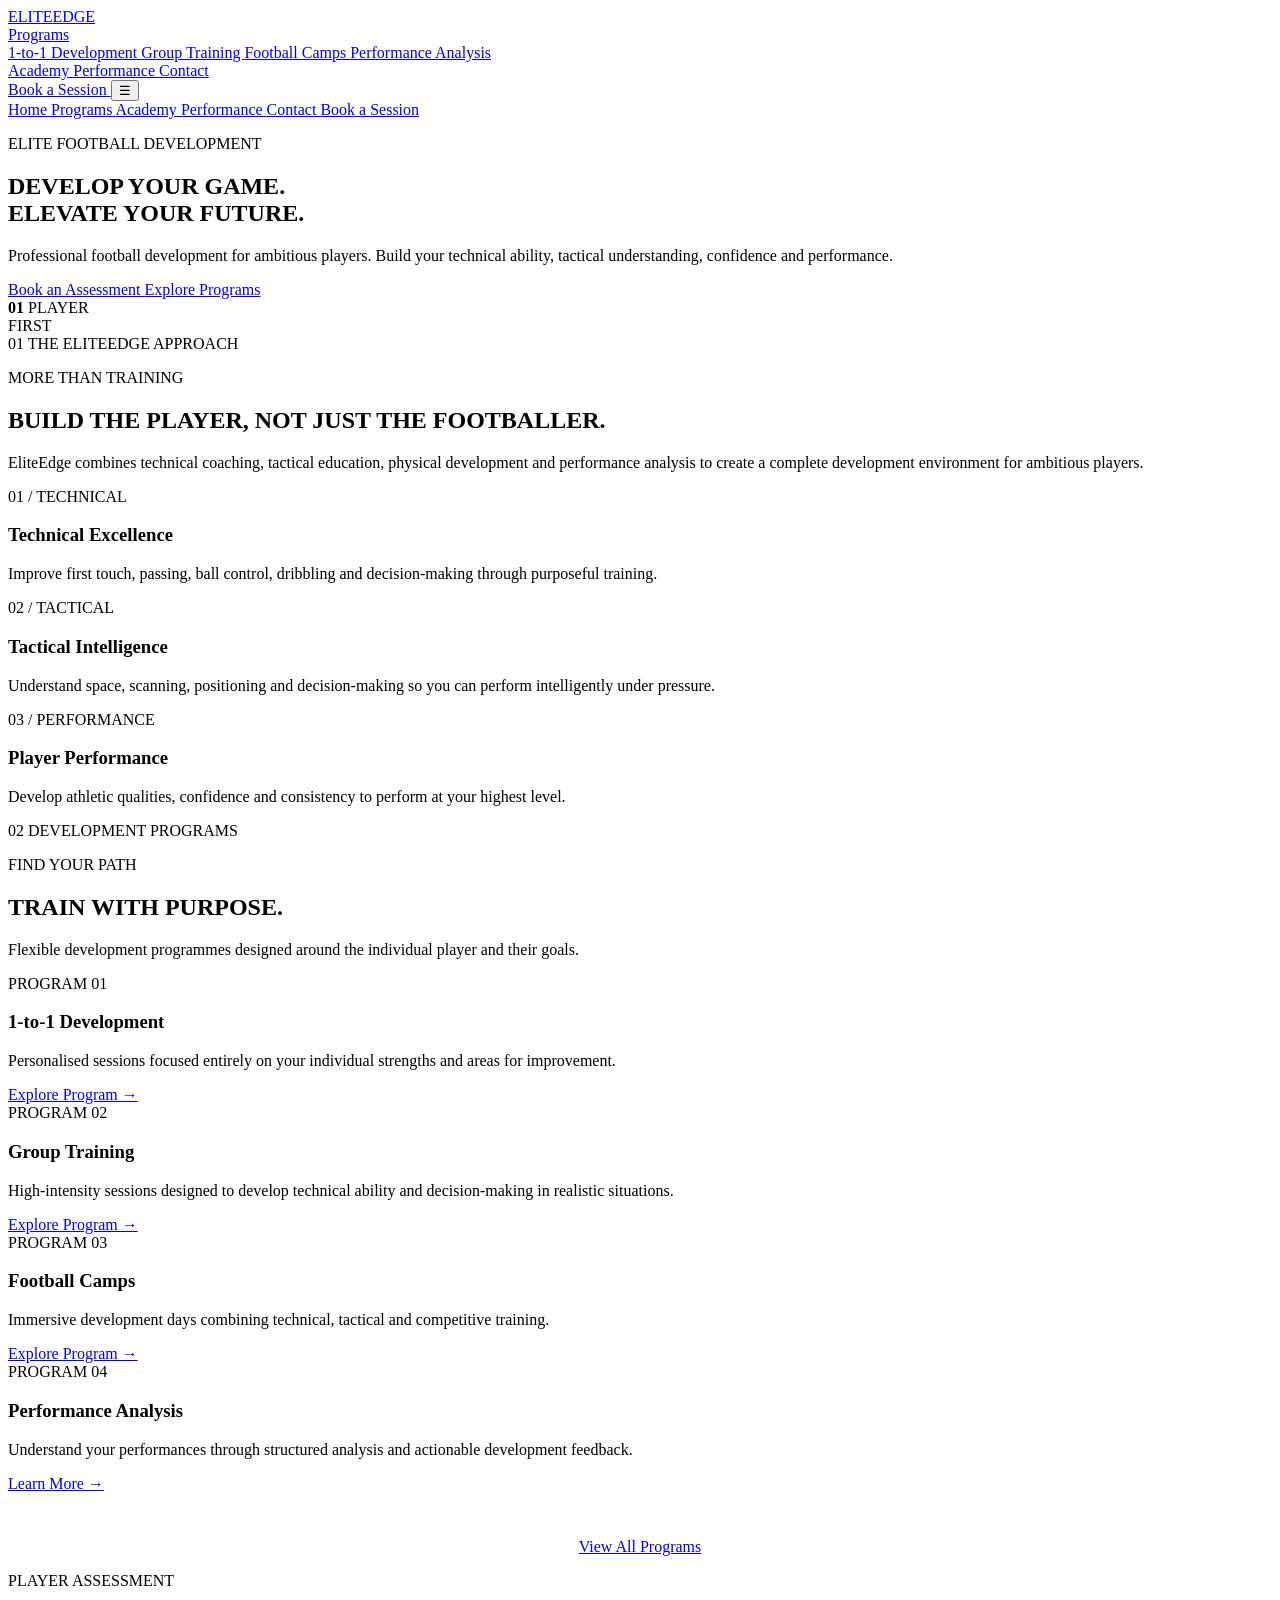
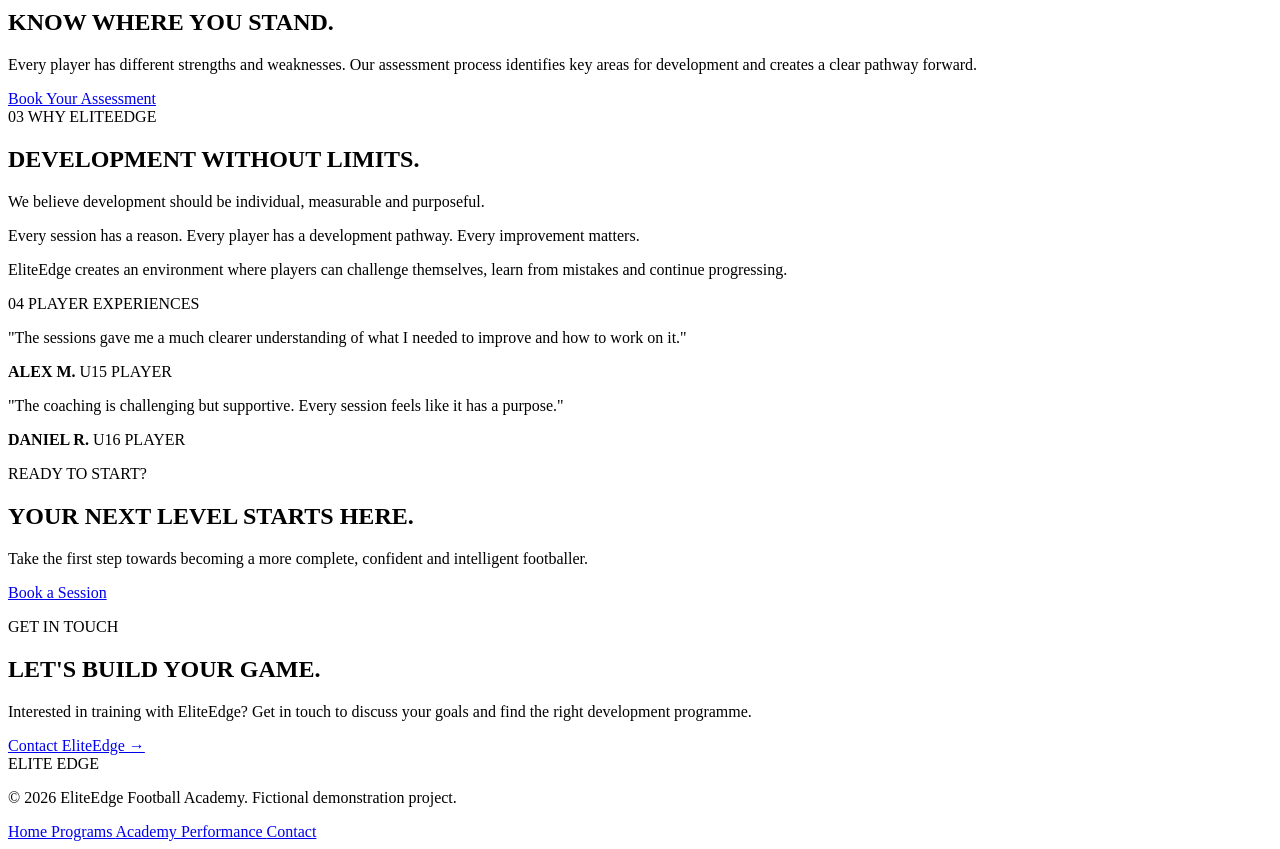
<file: index.html>
<!DOCTYPE html>
<html lang="en">

<head>

    <meta charset="UTF-8">

    <meta
        name="viewport"
        content="width=device-width, initial-scale=1.0"
    >

    <title>EliteEdge Football Academy</title>

    <meta
        name="description"
        content="EliteEdge Football Academy develops ambitious players through personalised coaching, performance training and modern football development."
    >

    <link rel="stylesheet" href="style.css">

</head>


<body>


    <!-- =========================================
         NAVIGATION
    ========================================== -->

    <header class="navbar">

        <a href="index.html" class="logo">
            ELITE<span>EDGE</span>
        </a>


        <nav class="desktop-nav">

            <!-- PROGRAMS -->

            <div class="nav-dropdown">

                <a href="programs.html">
                    Programs
                </a>

                <div class="dropdown-menu">

                    <a href="programs.html#one-to-one">
                        1-to-1 Development
                    </a>

                    <a href="programs.html#group-training">
                        Group Training
                    </a>

                    <a href="programs.html#camps">
                        Football Camps
                    </a>

                    <a href="programs.html#analysis">
                        Performance Analysis
                    </a>

                </div>

            </div>


            <!-- ACADEMY -->

            <a href="academy.html">
                Academy
            </a>


            <!-- PERFORMANCE -->

            <a href="performance.html">
                Performance
            </a>


            <!-- CONTACT -->

            <a href="contact.html">
                Contact
            </a>

        </nav>


        <!-- BOOKING -->

        <a
            href="booking.html"
            class="nav-button"
        >
            Book a Session
        </a>


        <!-- MOBILE BUTTON -->

        <button
            class="mobile-menu-button"
            id="mobile-menu-button"
            aria-label="Open navigation menu"
        >
            ☰
        </button>

    </header>



    <!-- =========================================
         MOBILE NAVIGATION
    ========================================== -->

    <div
        class="mobile-menu"
        id="mobile-menu"
    >

        <a href="index.html">
            Home
        </a>


        <a href="programs.html">
            Programs
        </a>


        <a href="academy.html">
            Academy
        </a>


        <a href="performance.html">
            Performance
        </a>


        <a href="contact.html">
            Contact
        </a>


        <a
            href="booking.html"
            class="mobile-book-button"
        >
            Book a Session
        </a>

    </div>



    <!-- =========================================
         HERO
    ========================================== -->

    <main>

        <section
            class="hero"
            id="home"
        >

            <div class="hero-content">

                <p class="eyebrow">
                    ELITE FOOTBALL DEVELOPMENT
                </p>


                <h1>

                    DEVELOP YOUR GAME.

                    <br>

                    <span>
                        ELEVATE YOUR FUTURE.
                    </span>

                </h1>


                <p class="hero-text">

                    Professional football development for ambitious
                    players. Build your technical ability, tactical
                    understanding, confidence and performance.

                </p>


                <div class="hero-buttons">

                    <a
                        href="booking.html"
                        class="primary-button"
                    >
                        Book an Assessment
                    </a>


                    <a
                        href="programs.html"
                        class="secondary-button"
                    >
                        Explore Programs
                    </a>

                </div>

            </div>


            <div class="hero-badge">

                <strong>
                    01
                </strong>

                <span>
                    PLAYER<br>
                    FIRST
                </span>

            </div>

        </section>



        <!-- =========================================
             INTRO
        ========================================== -->

        <section
            class="intro"
            id="about"
        >

            <div class="section-label">

                <span>
                    01
                </span>

                THE ELITEEDGE APPROACH

            </div>


            <div class="intro-content">

                <p class="eyebrow">
                    MORE THAN TRAINING
                </p>


                <h2>

                    BUILD THE PLAYER,

                    <span>
                        NOT JUST THE FOOTBALLER.
                    </span>

                </h2>


                <p>

                    EliteEdge combines technical coaching,
                    tactical education, physical development
                    and performance analysis to create a
                    complete development environment for
                    ambitious players.

                </p>

            </div>

        </section>



        <!-- =========================================
             DEVELOPMENT
        ========================================== -->

        <section class="development">


            <article class="development-card">

                <div class="card-number">
                    01 / TECHNICAL
                </div>


                <h3>
                    Technical Excellence
                </h3>


                <p>

                    Improve first touch, passing, ball control,
                    dribbling and decision-making through
                    purposeful training.

                </p>

            </article>



            <article class="development-card">

                <div class="card-number">
                    02 / TACTICAL
                </div>


                <h3>
                    Tactical Intelligence
                </h3>


                <p>

                    Understand space, scanning, positioning
                    and decision-making so you can perform
                    intelligently under pressure.

                </p>

            </article>



            <article class="development-card">

                <div class="card-number">
                    03 / PERFORMANCE
                </div>


                <h3>
                    Player Performance
                </h3>


                <p>

                    Develop athletic qualities, confidence
                    and consistency to perform at your
                    highest level.

                </p>

            </article>

        </section>



        <!-- =========================================
             PROGRAMS PREVIEW
        ========================================== -->

        <section class="programs">

            <div class="section-label">

                <span>
                    02
                </span>

                DEVELOPMENT PROGRAMS

            </div>


            <div class="section-heading">

                <p class="eyebrow">
                    FIND YOUR PATH
                </p>


                <h2>

                    TRAIN WITH

                    <span>
                        PURPOSE.
                    </span>

                </h2>


                <p>

                    Flexible development programmes designed
                    around the individual player and their goals.

                </p>

            </div>



            <div class="program-grid">


                <article class="program-card">

                    <div class="program-number">
                        PROGRAM 01
                    </div>


                    <h3>
                        1-to-1 Development
                    </h3>


                    <p>

                        Personalised sessions focused entirely
                        on your individual strengths and areas
                        for improvement.

                    </p>


                    <a href="programs.html#one-to-one">
                        Explore Program →
                    </a>

                </article>



                <article class="program-card">

                    <div class="program-number">
                        PROGRAM 02
                    </div>


                    <h3>
                        Group Training
                    </h3>


                    <p>

                        High-intensity sessions designed to
                        develop technical ability and
                        decision-making in realistic situations.

                    </p>


                    <a href="programs.html#group-training">
                        Explore Program →
                    </a>

                </article>



                <article class="program-card">

                    <div class="program-number">
                        PROGRAM 03
                    </div>


                    <h3>
                        Football Camps
                    </h3>


                    <p>

                        Immersive development days combining
                        technical, tactical and competitive
                        training.

                    </p>


                    <a href="programs.html#camps">
                        Explore Program →
                    </a>

                </article>



                <article class="program-card">

                    <div class="program-number">
                        PROGRAM 04
                    </div>


                    <h3>
                        Performance Analysis
                    </h3>


                    <p>

                        Understand your performances through
                        structured analysis and actionable
                        development feedback.

                    </p>


                    <a href="programs.html#analysis">
                        Learn More →
                    </a>

                </article>

            </div>


            <div style="text-align:center; margin-top:45px;">

                <a
                    href="programs.html"
                    class="primary-button"
                >
                    View All Programs
                </a>

            </div>

        </section>



        <!-- =========================================
             ASSESSMENT
        ========================================== -->

        <section class="assessment">

            <div class="assessment-content">

                <p class="eyebrow">
                    PLAYER ASSESSMENT
                </p>


                <h2>

                    KNOW WHERE

                    <span>
                        YOU STAND.
                    </span>

                </h2>


                <p>

                    Every player has different strengths
                    and weaknesses. Our assessment process
                    identifies key areas for development and
                    creates a clear pathway forward.

                </p>


                <a
                    href="booking.html"
                    class="primary-button"
                >
                    Book Your Assessment
                </a>

            </div>

        </section>



        <!-- =========================================
             WHY ELITEEDGE
        ========================================== -->

        <section class="why">

            <div class="section-label">

                <span>
                    03
                </span>

                WHY ELITEEDGE

            </div>


            <div class="why-grid">


                <h2>

                    DEVELOPMENT

                    <span>
                        WITHOUT LIMITS.
                    </span>

                </h2>


                <div class="why-text">

                    <p>

                        We believe development should be
                        individual, measurable and purposeful.

                    </p>


                    <p>

                        Every session has a reason.
                        Every player has a development pathway.
                        Every improvement matters.

                    </p>


                    <p>

                        EliteEdge creates an environment where
                        players can challenge themselves,
                        learn from mistakes and continue
                        progressing.

                    </p>

                </div>

            </div>

        </section>



        <!-- =========================================
             TESTIMONIALS
        ========================================== -->

        <section class="testimonials">

            <div class="section-label">

                <span>
                    04
                </span>

                PLAYER EXPERIENCES

            </div>


            <div class="testimonial-grid">


                <article class="testimonial">

                    <p>

                        "The sessions gave me a much clearer
                        understanding of what I needed to improve
                        and how to work on it."

                    </p>


                    <strong>
                        ALEX M.
                    </strong>


                    <span>
                        U15 PLAYER
                    </span>

                </article>



                <article class="testimonial">

                    <p>

                        "The coaching is challenging but supportive.
                        Every session feels like it has a purpose."

                    </p>


                    <strong>
                        DANIEL R.
                    </strong>


                    <span>
                        U16 PLAYER
                    </span>

                </article>

            </div>

        </section>



        <!-- =========================================
             BOOKING CTA
        ========================================== -->

        <section class="booking-cta">

            <p class="eyebrow">
                READY TO START?
            </p>


            <h2>

                YOUR NEXT LEVEL

                <span>
                    STARTS HERE.
                </span>

            </h2>


            <p>

                Take the first step towards becoming
                a more complete, confident and intelligent
                footballer.

            </p>


            <a
                href="booking.html"
                class="primary-button"
            >
                Book a Session
            </a>

        </section>



        <!-- =========================================
             CONTACT
        ========================================== -->

        <section class="contact">

            <div>

                <p class="eyebrow">
                    GET IN TOUCH
                </p>


                <h2>

                    LET'S BUILD

                    <span>
                        YOUR GAME.
                    </span>

                </h2>

            </div>


            <div class="contact-details">

                <p>

                    Interested in training with EliteEdge?
                    Get in touch to discuss your goals and
                    find the right development programme.

                </p>


                <a href="contact.html">
                    Contact EliteEdge →
                </a>

            </div>

        </section>

    </main>



    <!-- =========================================
         FOOTER
    ========================================== -->

    <footer>

        <div class="footer-logo">

            ELITE<span>
                EDGE
            </span>

        </div>


        <p>

            © 2026 EliteEdge Football Academy.
            Fictional demonstration project.

        </p>


        <div class="footer-links">

            <a href="index.html">
                Home
            </a>


            <a href="programs.html">
                Programs
            </a>


            <a href="academy.html">
                Academy
            </a>


            <a href="performance.html">
                Performance
            </a>


            <a href="contact.html">
                Contact
            </a>

        </div>

    </footer>



    <script src="script.js"></script>

</body>

</html>
</file>
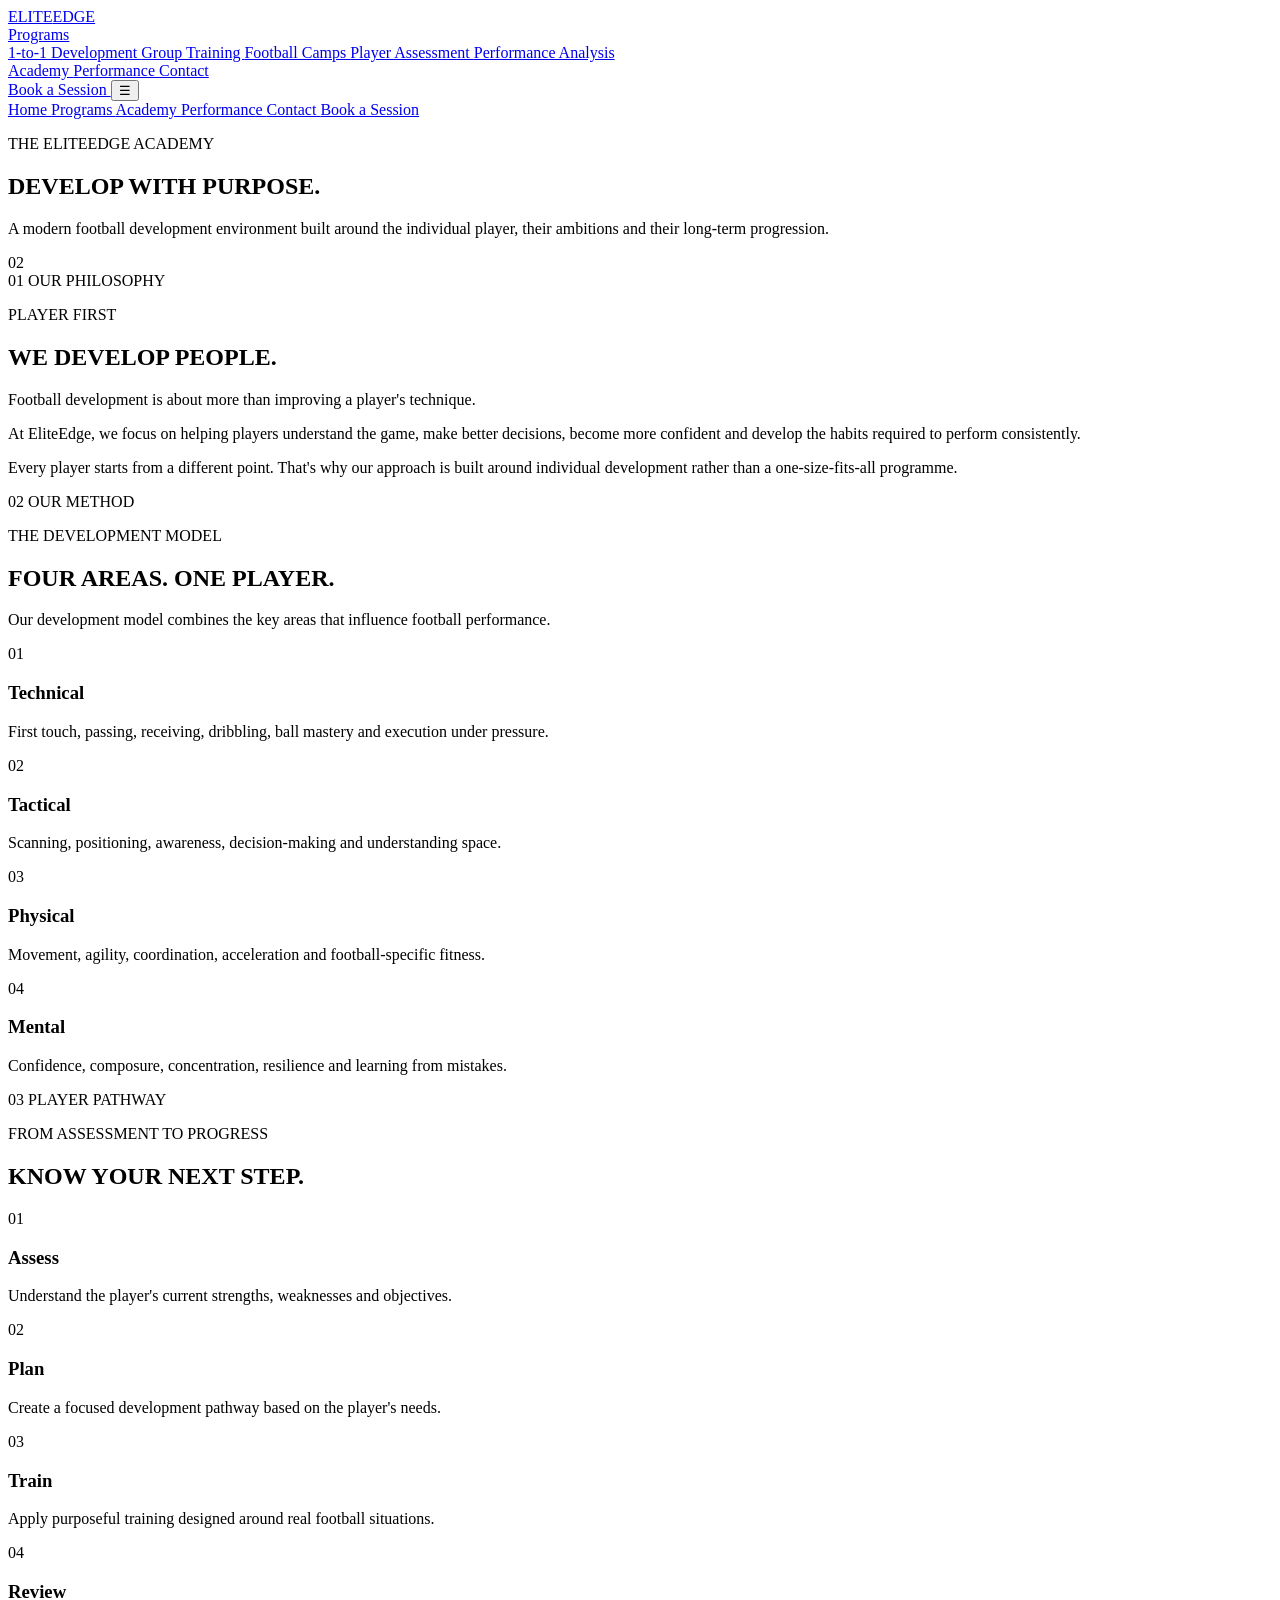
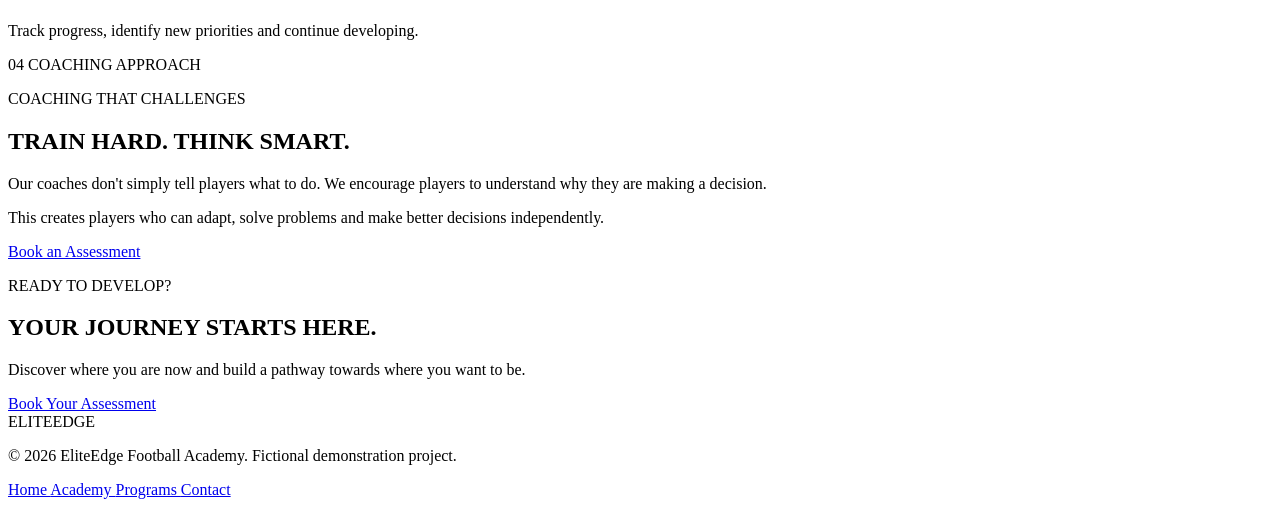
<file: Academy.html>
<!DOCTYPE html>
<html lang="en">

<head>

    <meta charset="UTF-8">

    <meta
        name="viewport"
        content="width=device-width, initial-scale=1.0"
    >

    <title>Academy | EliteEdge Football Academy</title>

    <meta
        name="description"
        content="Discover the EliteEdge Football Academy philosophy, development methodology and player pathway."
    >

    <link rel="stylesheet" href="style.css">

</head>


<body>


    <!-- =========================================
         NAVIGATION
    ========================================== -->

    <header class="navbar">

        <a href="index.html" class="logo">
            ELITE<span>EDGE</span>
        </a>


        <nav class="desktop-nav">

            <div class="nav-dropdown">

                <a href="index.html#programs">
                    Programs
                </a>

                <div class="dropdown-menu">

                    <a href="index.html#programs">
                        1-to-1 Development
                    </a>

                    <a href="index.html#programs">
                        Group Training
                    </a>

                    <a href="index.html#programs">
                        Football Camps
                    </a>

                    <a href="index.html#assessment">
                        Player Assessment
                    </a>

                    <a href="index.html#programs">
                        Performance Analysis
                    </a>

                </div>

            </div>


            <a href="academy.html">
                Academy
            </a>

            <a href="index.html#assessment">
                Performance
            </a>

            <a href="index.html#contact">
                Contact
            </a>

        </nav>


        <a
            href="index.html#booking"
            class="nav-button"
        >
            Book a Session
        </a>


        <button
            class="mobile-menu-button"
            id="mobile-menu-button"
            aria-label="Open navigation menu"
        >
            ☰
        </button>

    </header>



    <!-- =========================================
         MOBILE NAVIGATION
    ========================================== -->

    <div
        class="mobile-menu"
        id="mobile-menu"
    >

        <a href="index.html">
            Home
        </a>

        <a href="index.html#programs">
            Programs
        </a>

        <a href="academy.html">
            Academy
        </a>

        <a href="index.html#assessment">
            Performance
        </a>

        <a href="index.html#contact">
            Contact
        </a>

        <a
            href="index.html#booking"
            class="mobile-book-button"
        >
            Book a Session
        </a>

    </div>



    <!-- =========================================
         ACADEMY HERO
    ========================================== -->

    <main>

        <section class="academy-hero">

            <div class="academy-hero-content">

                <p class="eyebrow">
                    THE ELITEEDGE ACADEMY
                </p>

                <h1>
                    DEVELOP
                    <span>WITH PURPOSE.</span>
                </h1>

                <p>
                    A modern football development environment built
                    around the individual player, their ambitions and
                    their long-term progression.
                </p>

            </div>


            <div class="academy-hero-number">
                02
            </div>

        </section>



        <!-- =========================================
             PHILOSOPHY
        ========================================== -->

        <section class="academy-philosophy">

            <div class="section-label">

                <span>01</span>

                OUR PHILOSOPHY

            </div>


            <div class="academy-philosophy-grid">

                <div>

                    <p class="eyebrow">
                        PLAYER FIRST
                    </p>

                    <h2>
                        WE DEVELOP
                        <span>PEOPLE.</span>
                    </h2>

                </div>


                <div class="academy-copy">

                    <p>
                        Football development is about more than
                        improving a player's technique.
                    </p>

                    <p>
                        At EliteEdge, we focus on helping players
                        understand the game, make better decisions,
                        become more confident and develop the habits
                        required to perform consistently.
                    </p>

                    <p>
                        Every player starts from a different point.
                        That's why our approach is built around
                        individual development rather than a
                        one-size-fits-all programme.
                    </p>

                </div>

            </div>

        </section>



        <!-- =========================================
             DEVELOPMENT METHOD
        ========================================== -->

        <section class="academy-method">

            <div class="section-label">

                <span>02</span>

                OUR METHOD

            </div>


            <div class="section-heading">

                <p class="eyebrow">
                    THE DEVELOPMENT MODEL
                </p>

                <h2>
                    FOUR AREAS.
                    <span>ONE PLAYER.</span>
                </h2>

                <p>
                    Our development model combines the key areas
                    that influence football performance.
                </p>

            </div>


            <div class="method-grid">


                <article class="method-card">

                    <div class="method-number">
                        01
                    </div>

                    <h3>
                        Technical
                    </h3>

                    <p>
                        First touch, passing, receiving, dribbling,
                        ball mastery and execution under pressure.
                    </p>

                </article>


                <article class="method-card">

                    <div class="method-number">
                        02
                    </div>

                    <h3>
                        Tactical
                    </h3>

                    <p>
                        Scanning, positioning, awareness,
                        decision-making and understanding space.
                    </p>

                </article>


                <article class="method-card">

                    <div class="method-number">
                        03
                    </div>

                    <h3>
                        Physical
                    </h3>

                    <p>
                        Movement, agility, coordination,
                        acceleration and football-specific fitness.
                    </p>

                </article>


                <article class="method-card">

                    <div class="method-number">
                        04
                    </div>

                    <h3>
                        Mental
                    </h3>

                    <p>
                        Confidence, composure, concentration,
                        resilience and learning from mistakes.
                    </p>

                </article>

            </div>

        </section>



        <!-- =========================================
             PLAYER PATHWAY
        ========================================== -->

        <section class="player-pathway">

            <div class="section-label">

                <span>03</span>

                PLAYER PATHWAY

            </div>


            <div class="pathway-content">

                <div>

                    <p class="eyebrow">
                        FROM ASSESSMENT TO PROGRESS
                    </p>

                    <h2>
                        KNOW YOUR
                        <span>NEXT STEP.</span>
                    </h2>

                </div>


                <div class="pathway-steps">


                    <div class="pathway-step">

                        <span>
                            01
                        </span>

                        <div>

                            <h3>
                                Assess
                            </h3>

                            <p>
                                Understand the player's current
                                strengths, weaknesses and objectives.
                            </p>

                        </div>

                    </div>


                    <div class="pathway-step">

                        <span>
                            02
                        </span>

                        <div>

                            <h3>
                                Plan
                            </h3>

                            <p>
                                Create a focused development pathway
                                based on the player's needs.
                            </p>

                        </div>

                    </div>


                    <div class="pathway-step">

                        <span>
                            03
                        </span>

                        <div>

                            <h3>
                                Train
                            </h3>

                            <p>
                                Apply purposeful training designed
                                around real football situations.
                            </p>

                        </div>

                    </div>


                    <div class="pathway-step">

                        <span>
                            04
                        </span>

                        <div>

                            <h3>
                                Review
                            </h3>

                            <p>
                                Track progress, identify new priorities
                                and continue developing.
                            </p>

                        </div>

                    </div>


                </div>

            </div>

        </section>



        <!-- =========================================
             COACHING APPROACH
        ========================================== -->

        <section class="coaching">

            <div class="section-label">

                <span>04</span>

                COACHING APPROACH

            </div>


            <div class="coaching-grid">

                <div class="coaching-main">

                    <p class="eyebrow">
                        COACHING THAT CHALLENGES
                    </p>

                    <h2>
                        TRAIN HARD.
                        <span>THINK SMART.</span>
                    </h2>

                </div>


                <div class="coaching-copy">

                    <p>
                        Our coaches don't simply tell players what
                        to do. We encourage players to understand
                        why they are making a decision.
                    </p>

                    <p>
                        This creates players who can adapt,
                        solve problems and make better decisions
                        independently.
                    </p>

                    <a
                        href="index.html#booking"
                        class="primary-button"
                    >
                        Book an Assessment
                    </a>

                </div>

            </div>

        </section>



        <!-- =========================================
             CTA
        ========================================== -->

        <section class="academy-cta">

            <p class="eyebrow">
                READY TO DEVELOP?
            </p>

            <h2>
                YOUR JOURNEY
                <span>STARTS HERE.</span>
            </h2>

            <p>
                Discover where you are now and build a pathway
                towards where you want to be.
            </p>

            <a
                href="index.html#booking"
                class="primary-button"
            >
                Book Your Assessment
            </a>

        </section>

    </main>



    <!-- =========================================
         FOOTER
    ========================================== -->

    <footer>

        <div class="footer-logo">
            ELITE<span>EDGE</span>
        </div>

        <p>
            © 2026 EliteEdge Football Academy.
            Fictional demonstration project.
        </p>

        <div class="footer-links">

            <a href="index.html">
                Home
            </a>

            <a href="academy.html">
                Academy
            </a>

            <a href="index.html#programs">
                Programs
            </a>

            <a href="index.html#contact">
                Contact
            </a>

        </div>

    </footer>



    <script src="script.js"></script>

</body>

</html>
</file>
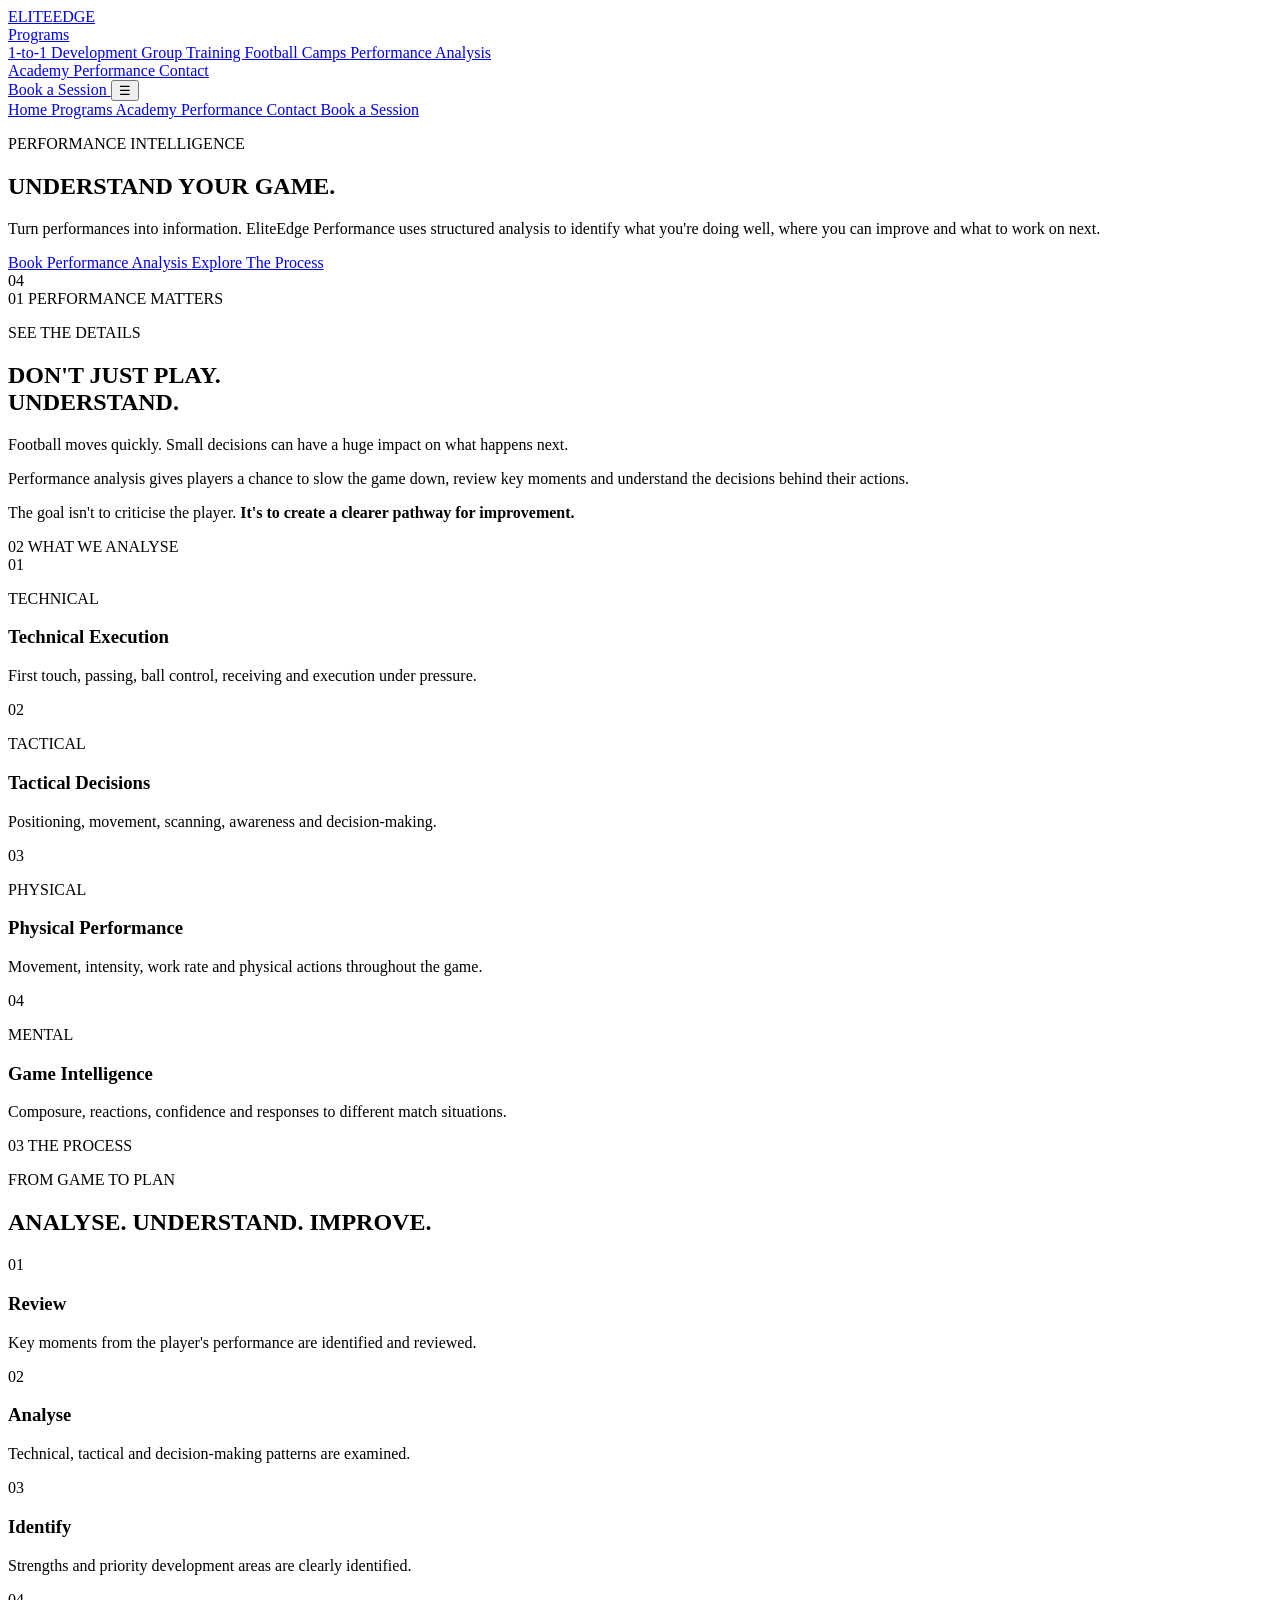
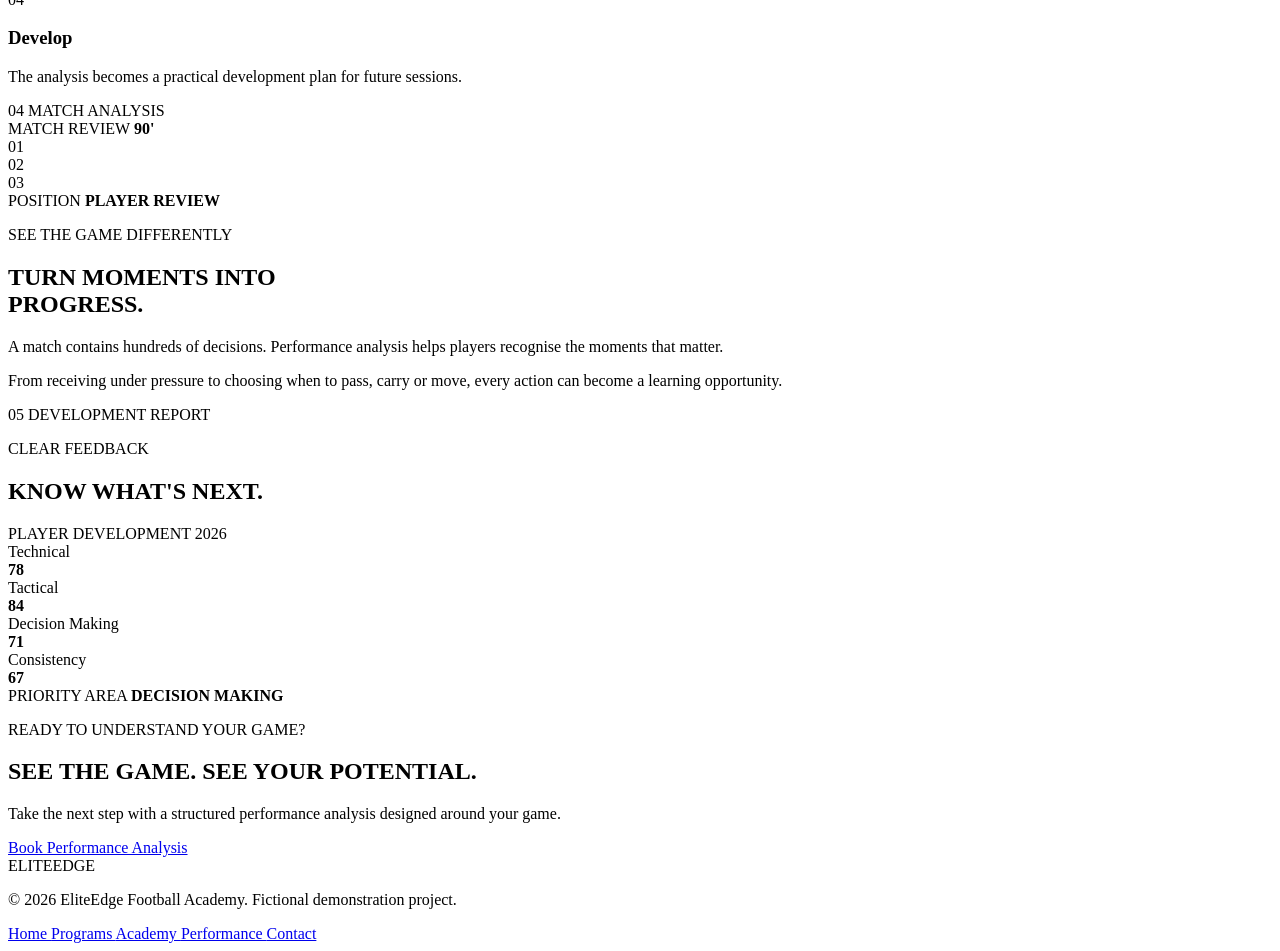
<file: performance.html>
<!DOCTYPE html>
<html lang="en">

<head>
    <meta charset="UTF-8">

    <meta
        name="viewport"
        content="width=device-width, initial-scale=1.0"
    >

    <title>Performance | EliteEdge Football Academy</title>

    <meta
        name="description"
        content="EliteEdge Performance helps players understand their game through match analysis, tactical review and structured development feedback."
    >

    <link rel="stylesheet" href="style.css">
</head>


<body>

    <!-- =========================================
         NAVIGATION
    ========================================== -->

    <header class="navbar">

        <a href="index.html" class="logo">
            ELITE<span>EDGE</span>
        </a>


        <nav class="desktop-nav">

            <div class="nav-dropdown">

                <a href="programs.html">
                    Programs
                </a>

                <div class="dropdown-menu">

                    <a href="programs.html#one-to-one">
                        1-to-1 Development
                    </a>

                    <a href="programs.html#group-training">
                        Group Training
                    </a>

                    <a href="programs.html#camps">
                        Football Camps
                    </a>

                    <a href="performance.html">
                        Performance Analysis
                    </a>

                </div>

            </div>


            <a href="academy.html">
                Academy
            </a>


            <a href="performance.html">
                Performance
            </a>


            <a href="index.html#contact">
                Contact
            </a>

        </nav>


        <a
            href="booking.html"
            class="nav-button"
        >
            Book a Session
        </a>


        <button
            class="mobile-menu-button"
            id="mobile-menu-button"
            aria-label="Open navigation menu"
            type="button"
        >
            ☰
        </button>

    </header>



    <!-- =========================================
         MOBILE NAVIGATION
    ========================================== -->

    <div
        class="mobile-menu"
        id="mobile-menu"
    >

        <a href="index.html">
            Home
        </a>

        <a href="programs.html">
            Programs
        </a>

        <a href="academy.html">
            Academy
        </a>

        <a href="performance.html">
            Performance
        </a>

        <a href="index.html#contact">
            Contact
        </a>

        <a
            href="booking.html"
            class="mobile-book-button"
        >
            Book a Session
        </a>

    </div>



    <!-- =========================================
         MAIN CONTENT
    ========================================== -->

    <main>


        <!-- =========================================
             PERFORMANCE HERO
        ========================================== -->

        <section class="performance-hero">

            <div class="performance-hero-content">

                <p class="eyebrow">
                    PERFORMANCE INTELLIGENCE
                </p>


                <h1>
                    UNDERSTAND
                    <span>YOUR GAME.</span>
                </h1>


                <p>
                    Turn performances into information.
                    EliteEdge Performance uses structured
                    analysis to identify what you're doing well,
                    where you can improve and what to work on next.
                </p>


                <div class="performance-hero-buttons">

                    <a
                        href="booking.html"
                        class="primary-button"
                    >
                        Book Performance Analysis
                    </a>

                    <a
                        href="#process"
                        class="secondary-button"
                    >
                        Explore The Process
                    </a>

                </div>

            </div>


            <div class="performance-hero-number">
                04
            </div>

        </section>



        <!-- =========================================
             PERFORMANCE INTRO
        ========================================== -->

        <section class="performance-intro">

            <div class="section-label">

                <span>01</span>

                PERFORMANCE MATTERS

            </div>


            <div class="performance-intro-grid">

                <div>

                    <p class="eyebrow">
                        SEE THE DETAILS
                    </p>


                    <h2>
                        DON'T JUST
                        <span>PLAY.</span>

                        <br>

                        UNDERSTAND.
                    </h2>

                </div>


                <div class="performance-intro-copy">

                    <p>
                        Football moves quickly. Small decisions
                        can have a huge impact on what happens next.
                    </p>


                    <p>
                        Performance analysis gives players a chance
                        to slow the game down, review key moments and
                        understand the decisions behind their actions.
                    </p>


                    <p>
                        The goal isn't to criticise the player.
                        <strong>
                            It's to create a clearer pathway for improvement.
                        </strong>
                    </p>

                </div>

            </div>

        </section>



        <!-- =========================================
             PERFORMANCE METRICS
        ========================================== -->

        <section class="performance-metrics">

            <div class="section-label">

                <span>02</span>

                WHAT WE ANALYSE

            </div>


            <div class="performance-metric-grid">


                <article class="performance-metric-card">

                    <span class="metric-number">
                        01
                    </span>

                    <div>

                        <p class="eyebrow">
                            TECHNICAL
                        </p>

                        <h3>
                            Technical Execution
                        </h3>

                        <p>
                            First touch, passing, ball control,
                            receiving and execution under pressure.
                        </p>

                    </div>

                </article>



                <article class="performance-metric-card">

                    <span class="metric-number">
                        02
                    </span>

                    <div>

                        <p class="eyebrow">
                            TACTICAL
                        </p>

                        <h3>
                            Tactical Decisions
                        </h3>

                        <p>
                            Positioning, movement, scanning,
                            awareness and decision-making.
                        </p>

                    </div>

                </article>



                <article class="performance-metric-card">

                    <span class="metric-number">
                        03
                    </span>

                    <div>

                        <p class="eyebrow">
                            PHYSICAL
                        </p>

                        <h3>
                            Physical Performance
                        </h3>

                        <p>
                            Movement, intensity, work rate and
                            physical actions throughout the game.
                        </p>

                    </div>

                </article>



                <article class="performance-metric-card">

                    <span class="metric-number">
                        04
                    </span>

                    <div>

                        <p class="eyebrow">
                            MENTAL
                        </p>

                        <h3>
                            Game Intelligence
                        </h3>

                        <p>
                            Composure, reactions, confidence and
                            responses to different match situations.
                        </p>

                    </div>

                </article>

            </div>

        </section>



        <!-- =========================================
             PROCESS
        ========================================== -->

        <section
            class="performance-process"
            id="process"
        >

            <div class="section-label">

                <span>03</span>

                THE PROCESS

            </div>


            <div class="performance-process-grid">

                <div>

                    <p class="eyebrow">
                        FROM GAME TO PLAN
                    </p>


                    <h2>
                        ANALYSE.
                        <span>UNDERSTAND.</span>
                        IMPROVE.
                    </h2>

                </div>


                <div class="performance-steps">


                    <div class="performance-step">

                        <span>
                            01
                        </span>

                        <div>

                            <h3>
                                Review
                            </h3>

                            <p>
                                Key moments from the player's
                                performance are identified and reviewed.
                            </p>

                        </div>

                    </div>



                    <div class="performance-step">

                        <span>
                            02
                        </span>

                        <div>

                            <h3>
                                Analyse
                            </h3>

                            <p>
                                Technical, tactical and decision-making
                                patterns are examined.
                            </p>

                        </div>

                    </div>



                    <div class="performance-step">

                        <span>
                            03
                        </span>

                        <div>

                            <h3>
                                Identify
                            </h3>

                            <p>
                                Strengths and priority development
                                areas are clearly identified.
                            </p>

                        </div>

                    </div>



                    <div class="performance-step">

                        <span>
                            04
                        </span>

                        <div>

                            <h3>
                                Develop
                            </h3>

                            <p>
                                The analysis becomes a practical
                                development plan for future sessions.
                            </p>

                        </div>

                    </div>

                </div>

            </div>

        </section>



        <!-- =========================================
             MATCH ANALYSIS
        ========================================== -->

        <section class="match-analysis">

            <div class="section-label">

                <span>04</span>

                MATCH ANALYSIS

            </div>


            <div class="match-analysis-grid">


                <div class="analysis-panel">

                    <div class="analysis-panel-top">

                        <span>
                            MATCH REVIEW
                        </span>

                        <strong>
                            90'
                        </strong>

                    </div>


                    <div class="analysis-pitch">

                        <div class="pitch-line pitch-line-one"></div>

                        <div class="pitch-line pitch-line-two"></div>

                        <div class="pitch-circle"></div>


                        <div class="pitch-player player-one">
                            01
                        </div>

                        <div class="pitch-player player-two">
                            02
                        </div>

                        <div class="pitch-player player-three">
                            03
                        </div>

                    </div>


                    <div class="analysis-panel-bottom">

                        <span>
                            POSITION
                        </span>

                        <strong>
                            PLAYER REVIEW
                        </strong>

                    </div>

                </div>



                <div class="analysis-copy">

                    <p class="eyebrow">
                        SEE THE GAME DIFFERENTLY
                    </p>


                    <h2>
                        TURN
                        <span>MOMENTS</span>
                        INTO
                        <br>
                        PROGRESS.
                    </h2>


                    <p>
                        A match contains hundreds of decisions.
                        Performance analysis helps players recognise
                        the moments that matter.
                    </p>


                    <p>
                        From receiving under pressure to choosing
                        when to pass, carry or move, every action can
                        become a learning opportunity.
                    </p>

                </div>

            </div>

        </section>



        <!-- =========================================
             DEVELOPMENT REPORT
        ========================================== -->

        <section class="performance-report">

            <div class="section-label">

                <span>05</span>

                DEVELOPMENT REPORT

            </div>


            <div class="performance-report-grid">


                <div>

                    <p class="eyebrow">
                        CLEAR FEEDBACK
                    </p>


                    <h2>
                        KNOW
                        <span>WHAT'S NEXT.</span>
                    </h2>

                </div>



                <div class="report-card">

                    <div class="report-header">

                        <span>
                            PLAYER DEVELOPMENT
                        </span>

                        <span>
                            2026
                        </span>

                    </div>



                    <div class="report-row">

                        <span>
                            Technical
                        </span>

                        <div class="report-bar">
                            <span style="width: 78%;"></span>
                        </div>

                        <strong>
                            78
                        </strong>

                    </div>



                    <div class="report-row">

                        <span>
                            Tactical
                        </span>

                        <div class="report-bar">
                            <span style="width: 84%;"></span>
                        </div>

                        <strong>
                            84
                        </strong>

                    </div>



                    <div class="report-row">

                        <span>
                            Decision Making
                        </span>

                        <div class="report-bar">
                            <span style="width: 71%;"></span>
                        </div>

                        <strong>
                            71
                        </strong>

                    </div>



                    <div class="report-row">

                        <span>
                            Consistency
                        </span>

                        <div class="report-bar">
                            <span style="width: 67%;"></span>
                        </div>

                        <strong>
                            67
                        </strong>

                    </div>



                    <div class="report-footer">

                        <span>
                            PRIORITY AREA
                        </span>

                        <strong>
                            DECISION MAKING
                        </strong>

                    </div>

                </div>

            </div>

        </section>



        <!-- =========================================
             CALL TO ACTION
        ========================================== -->

        <section class="performance-cta">

            <p class="eyebrow">
                READY TO UNDERSTAND YOUR GAME?
            </p>


            <h2>
                SEE THE GAME.
                <span>SEE YOUR POTENTIAL.</span>
            </h2>


            <p>
                Take the next step with a structured
                performance analysis designed around your game.
            </p>


            <a
                href="booking.html"
                class="primary-button"
            >
                Book Performance Analysis
            </a>

        </section>

    </main>



    <!-- =========================================
         FOOTER
    ========================================== -->

    <footer>

        <div class="footer-logo">
            ELITE<span>EDGE</span>
        </div>


        <p>
            © 2026 EliteEdge Football Academy.
            Fictional demonstration project.
        </p>


        <div class="footer-links">

            <a href="index.html">
                Home
            </a>

            <a href="programs.html">
                Programs
            </a>

            <a href="academy.html">
                Academy
            </a>

            <a href="performance.html">
                Performance
            </a>

            <a href="index.html#contact">
                Contact
            </a>

        </div>

    </footer>



    <!-- =========================================
         JAVASCRIPT
    ========================================== -->

    <script src="script.js"></script>

</body>

                        </html>
</file>
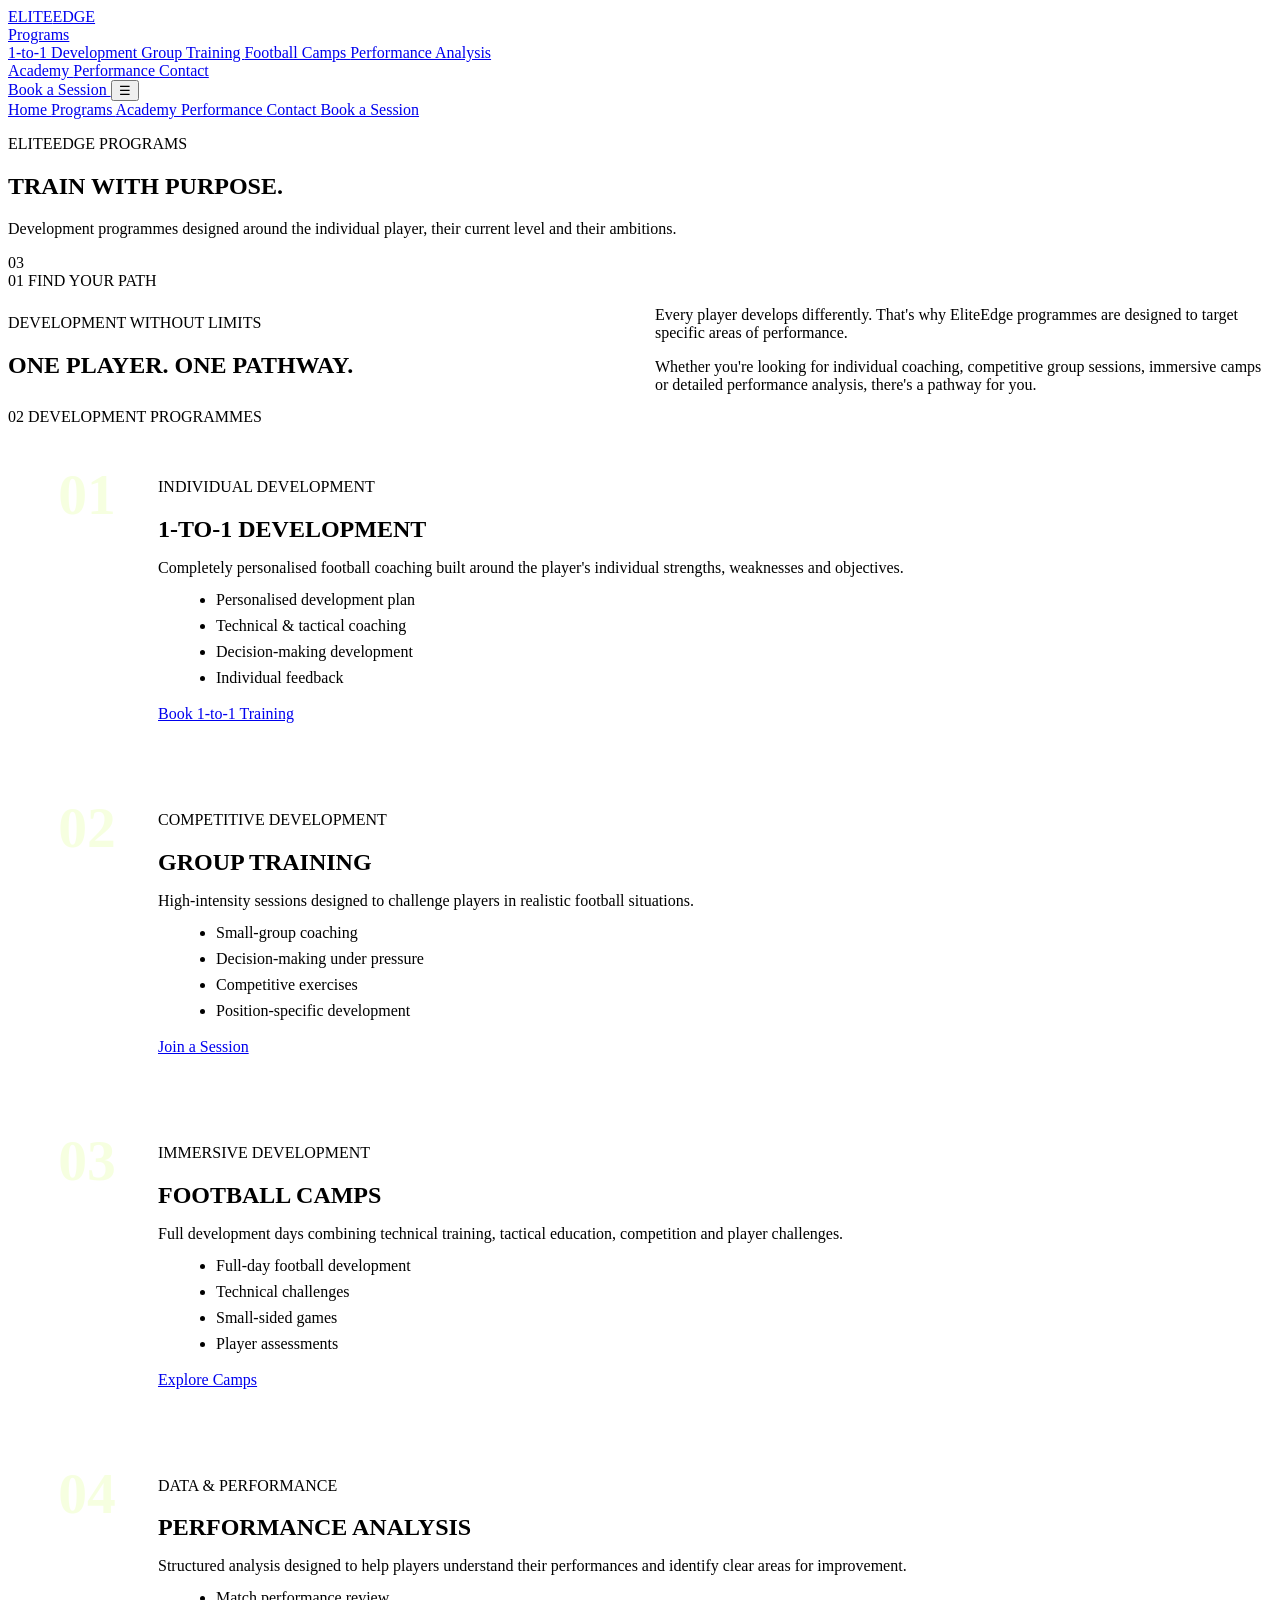
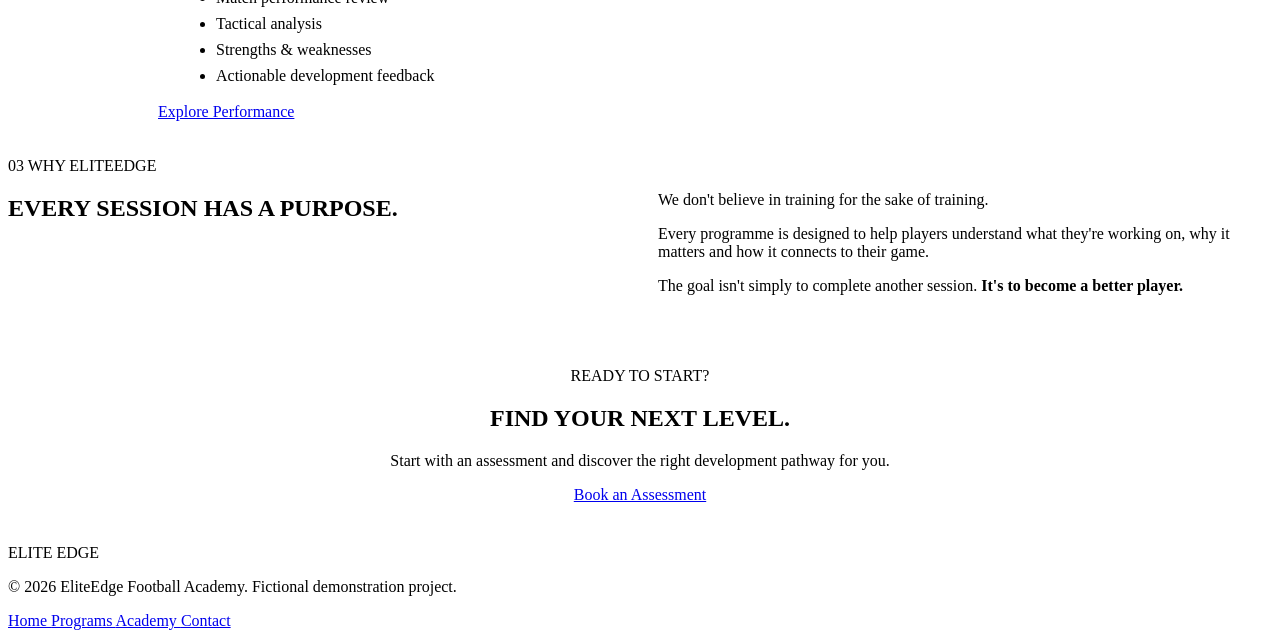
<file: programs.html>
<!DOCTYPE html>
<html lang="en">

<head>

    <meta charset="UTF-8">

    <meta
        name="viewport"
        content="width=device-width, initial-scale=1.0"
    >

    <title>Programs | EliteEdge Football Academy</title>

    <meta
        name="description"
        content="Explore EliteEdge Football Academy development programmes including 1-to-1 coaching, group training, football camps and performance analysis."
    >

    <link rel="stylesheet" href="style.css">

</head>


<body>


<!-- =========================================
     NAVIGATION
========================================= -->

<header class="navbar">

    <a href="index.html" class="logo">
        ELITE<span>EDGE</span>
    </a>


    <nav class="desktop-nav">

        <div class="nav-dropdown">

            <a href="programs.html">
                Programs
            </a>

            <div class="dropdown-menu">

                <a href="#one-to-one">
                    1-to-1 Development
                </a>

                <a href="#group-training">
                    Group Training
                </a>

                <a href="#camps">
                    Football Camps
                </a>

                <a href="#analysis">
                    Performance Analysis
                </a>

            </div>

        </div>


        <a href="academy.html">
            Academy
        </a>


        <a href="performance.html">
            Performance
        </a>


        <a href="contact.html">
            Contact
        </a>

    </nav>


    <a
        href="booking.html"
        class="nav-button"
    >
        Book a Session
    </a>


    <button
        class="mobile-menu-button"
        id="mobile-menu-button"
        aria-label="Open navigation menu"
    >
        ☰
    </button>

</header>



<!-- =========================================
     MOBILE NAVIGATION
========================================= -->

<div
    class="mobile-menu"
    id="mobile-menu"
>

    <a href="index.html">
        Home
    </a>

    <a href="programs.html">
        Programs
    </a>

    <a href="academy.html">
        Academy
    </a>

    <a href="performance.html">
        Performance
    </a>

    <a href="contact.html">
        Contact
    </a>

    <a
        href="booking.html"
        class="mobile-book-button"
    >
        Book a Session
    </a>

</div>



<!-- =========================================
     PROGRAM HERO
========================================= -->

<main>

<section class="program-page-hero">

    <div class="program-page-content">

        <p class="eyebrow">
            ELITEEDGE PROGRAMS
        </p>


        <h1>

            TRAIN WITH

            <span>
                PURPOSE.
            </span>

        </h1>


        <p>

            Development programmes designed around
            the individual player, their current level
            and their ambitions.

        </p>

    </div>


    <div class="program-hero-number">
        03
    </div>

</section>



<!-- =========================================
     INTRO
========================================= -->

<section class="program-intro">

    <div class="section-label">

        <span>
            01
        </span>

        FIND YOUR PATH

    </div>


    <div class="program-intro-grid">

        <div>

            <p class="eyebrow">
                DEVELOPMENT WITHOUT LIMITS
            </p>


            <h2>

                ONE PLAYER.

                <span>
                    ONE PATHWAY.
                </span>

            </h2>

        </div>


        <div class="program-intro-copy">

            <p>

                Every player develops differently.
                That's why EliteEdge programmes are
                designed to target specific areas of
                performance.

            </p>


            <p>

                Whether you're looking for individual
                coaching, competitive group sessions,
                immersive camps or detailed performance
                analysis, there's a pathway for you.

            </p>

        </div>

    </div>

</section>



<!-- =========================================
     PROGRAMS
========================================= -->

<section class="program-list">

    <div class="section-label">

        <span>
            02
        </span>

        DEVELOPMENT PROGRAMMES

    </div>



    <!-- 1 TO 1 -->

    <article
        class="premium-program"
        id="one-to-one"
    >

        <div class="program-index">
            01
        </div>


        <div class="premium-program-content">

            <p class="eyebrow">
                INDIVIDUAL DEVELOPMENT
            </p>


            <h2>
                1-TO-1
                <span>DEVELOPMENT</span>
            </h2>


            <p>

                Completely personalised football
                coaching built around the player's
                individual strengths, weaknesses and
                objectives.

            </p>


            <ul>

                <li>
                    Personalised development plan
                </li>

                <li>
                    Technical & tactical coaching
                </li>

                <li>
                    Decision-making development
                </li>

                <li>
                    Individual feedback
                </li>

            </ul>


            <a
                href="booking.html"
                class="primary-button"
            >
                Book 1-to-1 Training
            </a>

        </div>

    </article>



    <!-- GROUP -->

    <article
        class="premium-program"
        id="group-training"
    >

        <div class="program-index">
            02
        </div>


        <div class="premium-program-content">

            <p class="eyebrow">
                COMPETITIVE DEVELOPMENT
            </p>


            <h2>
                GROUP
                <span>TRAINING</span>
            </h2>


            <p>

                High-intensity sessions designed to
                challenge players in realistic football
                situations.

            </p>


            <ul>

                <li>
                    Small-group coaching
                </li>

                <li>
                    Decision-making under pressure
                </li>

                <li>
                    Competitive exercises
                </li>

                <li>
                    Position-specific development
                </li>

            </ul>


            <a
                href="booking.html"
                class="primary-button"
            >
                Join a Session
            </a>

        </div>

    </article>



    <!-- CAMPS -->

    <article
        class="premium-program"
        id="camps"
    >

        <div class="program-index">
            03
        </div>


        <div class="premium-program-content">

            <p class="eyebrow">
                IMMERSIVE DEVELOPMENT
            </p>


            <h2>
                FOOTBALL
                <span>CAMPS</span>
            </h2>


            <p>

                Full development days combining
                technical training, tactical education,
                competition and player challenges.

            </p>


            <ul>

                <li>
                    Full-day football development
                </li>

                <li>
                    Technical challenges
                </li>

                <li>
                    Small-sided games
                </li>

                <li>
                    Player assessments
                </li>

            </ul>


            <a
                href="booking.html"
                class="primary-button"
            >
                Explore Camps
            </a>

        </div>

    </article>



    <!-- PERFORMANCE ANALYSIS -->

    <article
        class="premium-program"
        id="analysis"
    >

        <div class="program-index">
            04
        </div>


        <div class="premium-program-content">

            <p class="eyebrow">
                DATA & PERFORMANCE
            </p>


            <h2>
                PERFORMANCE
                <span>ANALYSIS</span>
            </h2>


            <p>

                Structured analysis designed to help
                players understand their performances
                and identify clear areas for improvement.

            </p>


            <ul>

                <li>
                    Match performance review
                </li>

                <li>
                    Tactical analysis
                </li>

                <li>
                    Strengths & weaknesses
                </li>

                <li>
                    Actionable development feedback
                </li>

            </ul>


            <a
                href="performance.html"
                class="primary-button"
            >
                Explore Performance
            </a>

        </div>

    </article>

</section>



<!-- =========================================
     WHY
========================================= -->

<section class="program-why">

    <div class="section-label">

        <span>
            03
        </span>

        WHY ELITEEDGE

    </div>


    <div class="program-why-grid">

        <h2>

            EVERY SESSION

            <span>
                HAS A PURPOSE.
            </span>

        </h2>


        <div>

            <p>

                We don't believe in training for the
                sake of training.

            </p>


            <p>

                Every programme is designed to help
                players understand what they're working
                on, why it matters and how it connects
                to their game.

            </p>


            <p>

                The goal isn't simply to complete
                another session.

                <strong>
                    It's to become a better player.
                </strong>

            </p>

        </div>

    </div>

</section>



<!-- =========================================
     CTA
========================================= -->

<section class="program-cta">

    <p class="eyebrow">
        READY TO START?
    </p>


    <h2>

        FIND YOUR

        <span>
            NEXT LEVEL.
        </span>

    </h2>


    <p>

        Start with an assessment and discover
        the right development pathway for you.

    </p>


    <a
        href="booking.html"
        class="primary-button"
    >
        Book an Assessment
    </a>

</section>

</main>



<!-- =========================================
     FOOTER
========================================= -->

<footer>

    <div class="footer-logo">

        ELITE<span>
            EDGE
        </span>

    </div>


    <p>

        © 2026 EliteEdge Football Academy.
        Fictional demonstration project.

    </p>


    <div class="footer-links">

        <a href="index.html">
            Home
        </a>

        <a href="programs.html">
            Programs
        </a>

        <a href="academy.html">
            Academy
        </a>

        <a href="contact.html">
            Contact
        </a>

    </div>

</footer>



<script src="script.js"></script>

</body>

          </html>
</file>
<file: style.css>
[REDACTED LARGE ORIGINAL CSS CONTENT]

/* ==========================
   PROGRAMS — HTML MAPPING FIXES
   Maps the site's HTML classes (premium-program, program-list, etc)
   to the existing design system. Minimal, non-destructive fixes.
========================== */

/* Grid for the program-list: two columns on desktop, one on mobile */
.program-list {
    background: #0d0d0d;
    display: grid;
    grid-template-columns: repeat(2, 1fr);
    gap: 20px;
}

/* Individual premium programme card */
.premium-program {
    background: var(--surface);
    border: 1px solid var(--border);
    padding: 36px;
    min-height: 260px;
    position: relative;
    overflow: hidden;
    transition: 0.3s;
    display: flex;
    gap: 28px;
    align-items: flex-start;
}

.premium-program::before {
    content: "";
    position: absolute;
    top: 0;
    left: 0;
    width: 0;
    height: 2px;
    background: var(--accent);
    transition: 0.35s;
}

.premium-program:hover::before {
    width: 100%;
}

.premium-program:hover {
    transform: translateY(-6px);
    border-color: rgba(182,255,0,0.4);
    background: var(--surface-light);
}

/* Left index number */
.program-index {
    color: rgba(182,255,0,0.12);
    font-weight: 900;
    font-size: 3.6rem;
    line-height: 1;
    min-width: 86px;
    display: flex;
    align-items: flex-start;
    justify-content: center;
    padding-top: 4px;
}

/* Content column of a premium programme */
.premium-program-content {
    width: 100%;
}

.premium-program-content .eyebrow {
    margin-bottom: 12px;
}

.premium-program-content h2 {
    font-size: 1.5rem;
    margin-bottom: 12px;
}

.premium-program-content h2 span {
    color: var(--accent);
}

.premium-program-content p {
    color: var(--muted);
    margin-bottom: 14px;
}

.premium-program-content ul {
    color: var(--muted);
    margin: 12px 0 18px 18px;
}

.premium-program-content ul li {
    margin-bottom: 8px;
}

.premium-program .primary-button {
    margin-top: 6px;
}

/* Program intro grid mapping */
.program-intro-grid {
    display: grid;
    grid-template-columns: 1fr 1fr;
    gap: 30px;
    align-items: center;
}

.program-intro-copy p {
    color: var(--muted);
    margin-bottom: 14px;
}

/* Why grid mapping */
.program-why-grid {
    display: grid;
    grid-template-columns: 1fr 1fr;
    gap: 36px;
    align-items: start;
}

/* CTA mapping */
.program-cta {
    text-align: center;
    background: transparent; /* keeps existing site look */
    padding-top: 40px;
    padding-bottom: 40px;
}

/* Responsive adjustments */
@media (max-width: 900px) {
    .program-list {
        grid-template-columns: repeat(2, 1fr);
        gap: 18px;
    }

    .program-index {
        font-size: 3rem;
        min-width: 72px;
    }
}

@media (max-width: 700px) {
    .program-list {
        grid-template-columns: 1fr;
    }

    .program-intro-grid,
    .program-why-grid {
        grid-template-columns: 1fr;
    }

    .premium-program {
        flex-direction: column;
        padding: 28px;
    }

    .program-index {
        font-size: 2.4rem;
        min-width: auto;
        justify-content: flex-start;
        padding-bottom: 6px;
    }
}
</file>
